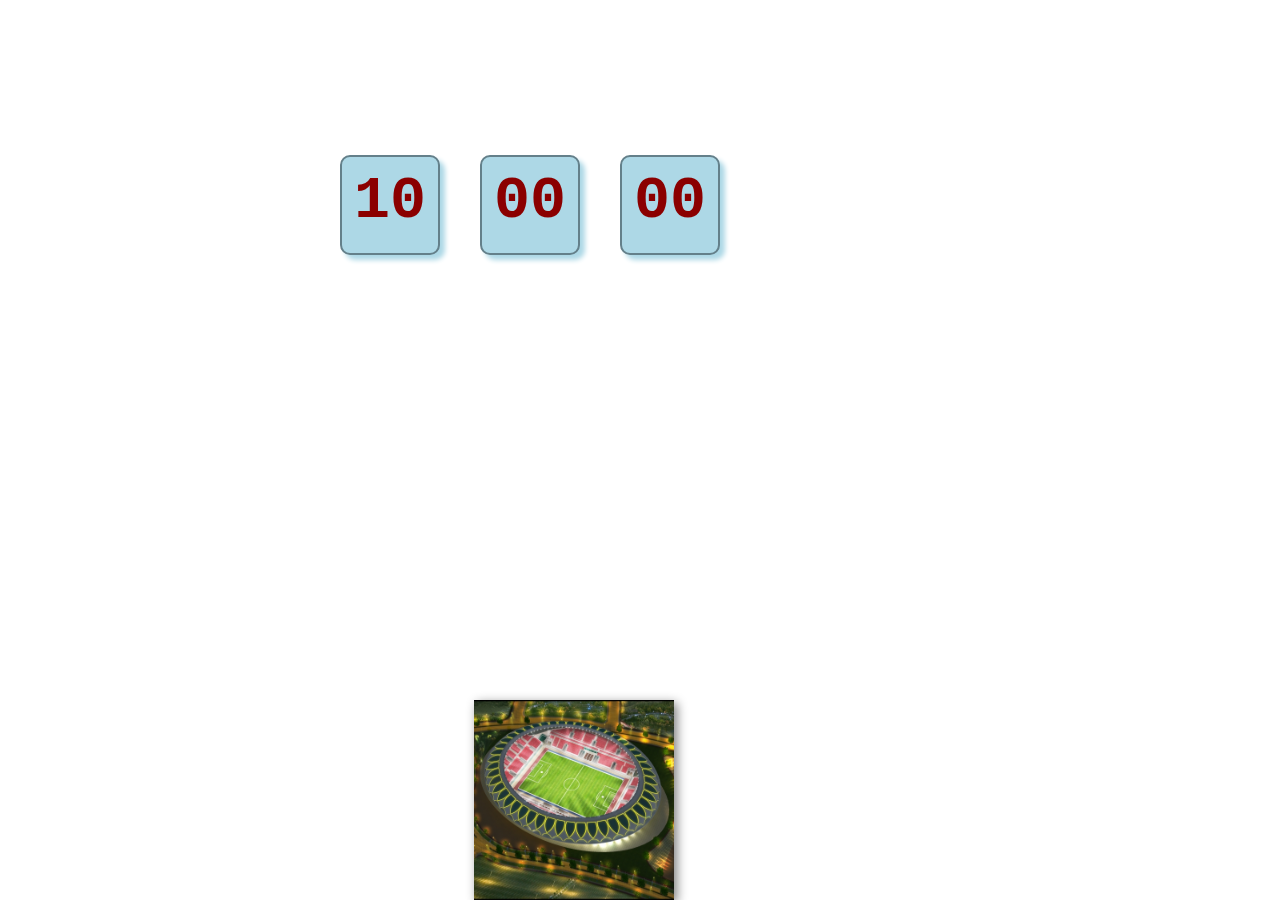
<file: index.html>
<html>
    <script src="index.js">
    </script>
    <link href="index.css" rel="stylesheet">
    <body>
        <div id="timer">
            <div class="timeblock" id="hours">10</div>
            <div class="timeblock" id="minutes">00</div>
            <div class="timeblock" id="seconds" onclick="clearfun()">00</div>
        </div>
        <div id="slideshow">
            <img src="stadium1.jpg">
        </div>
    </body>
</html>
</file>
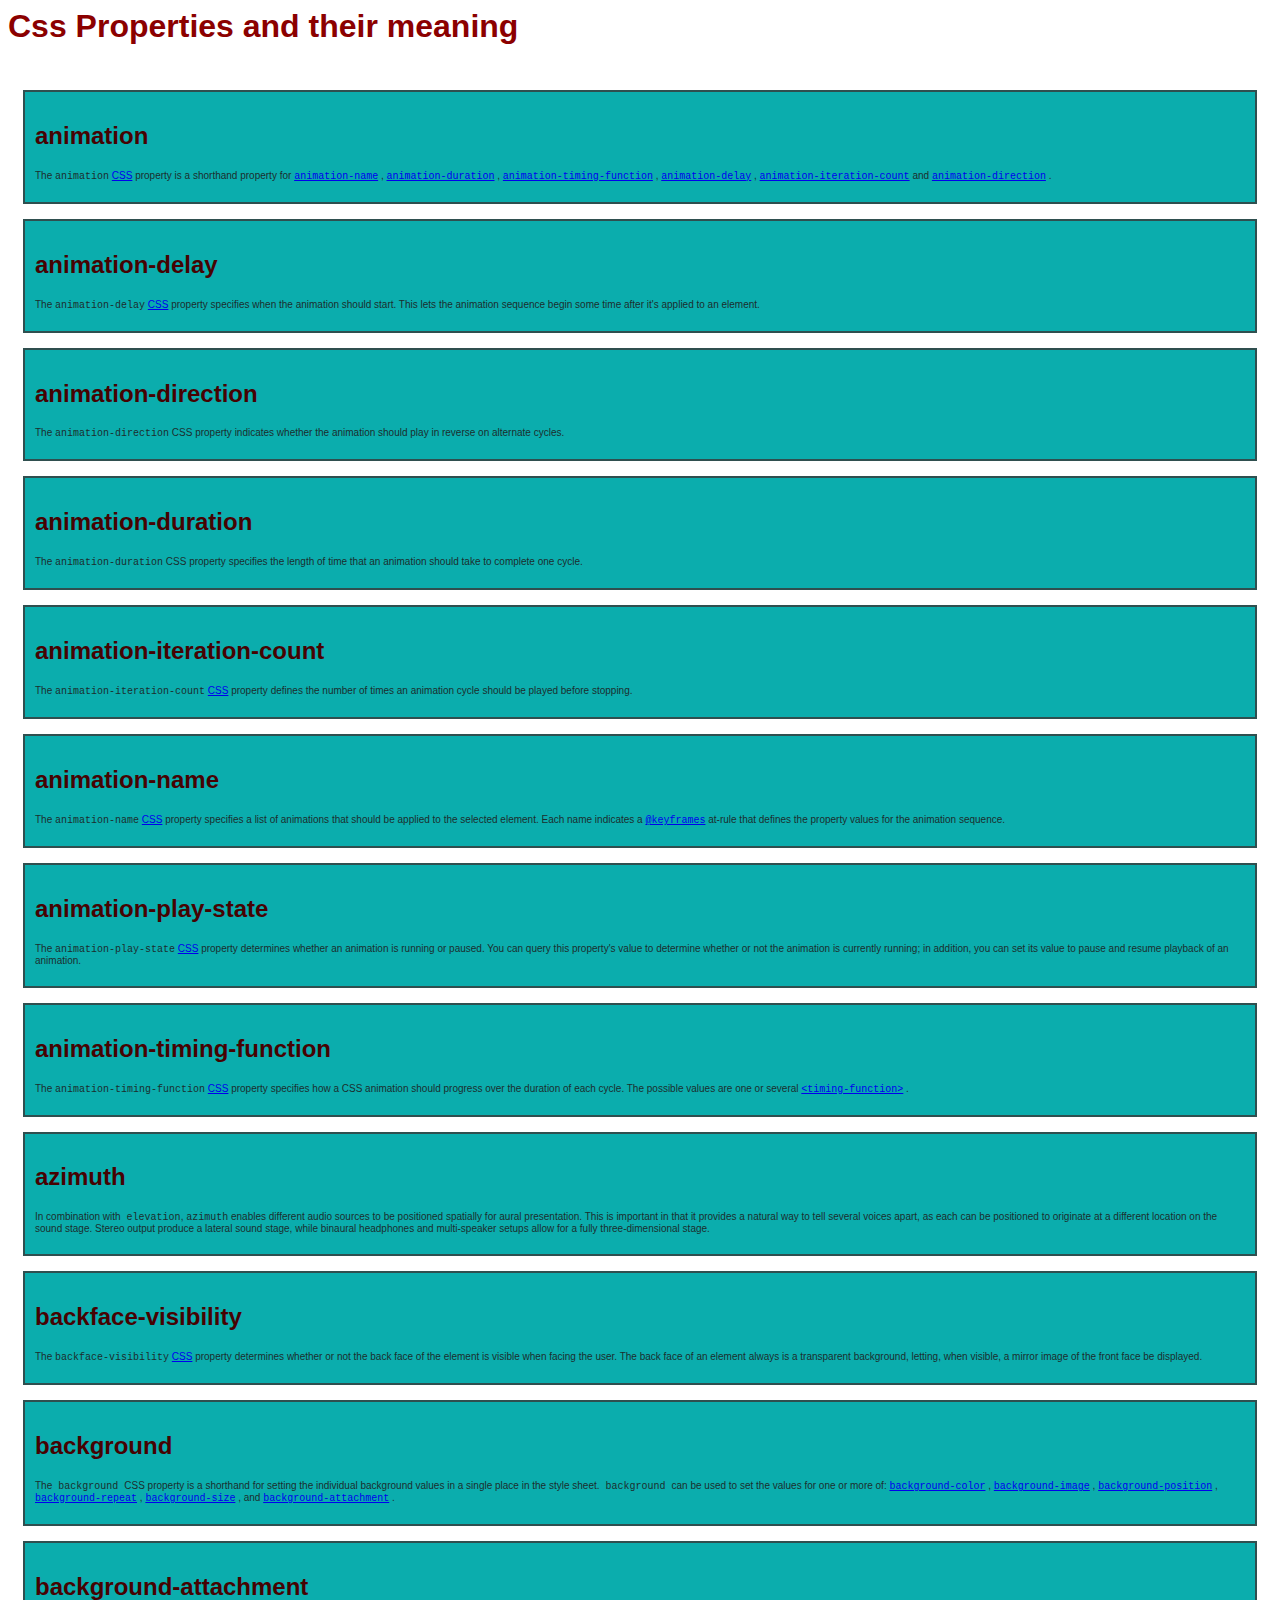
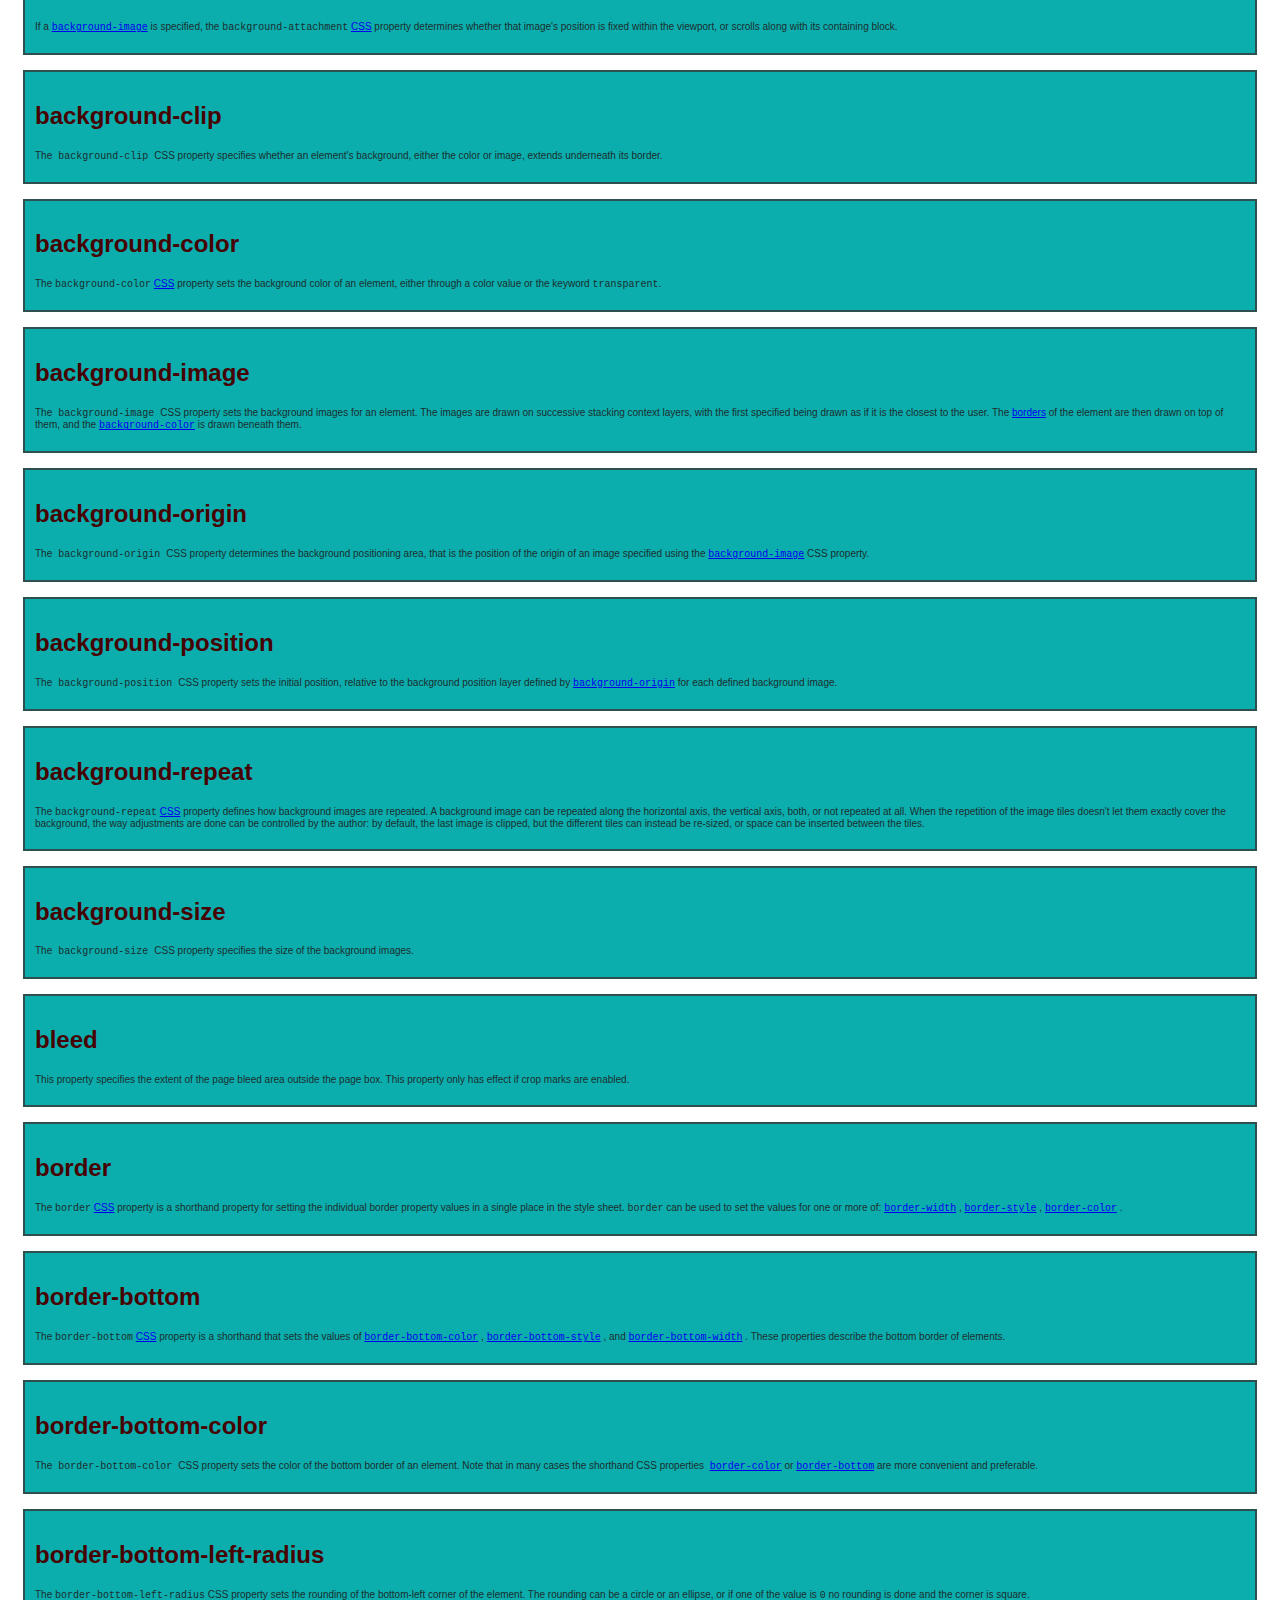
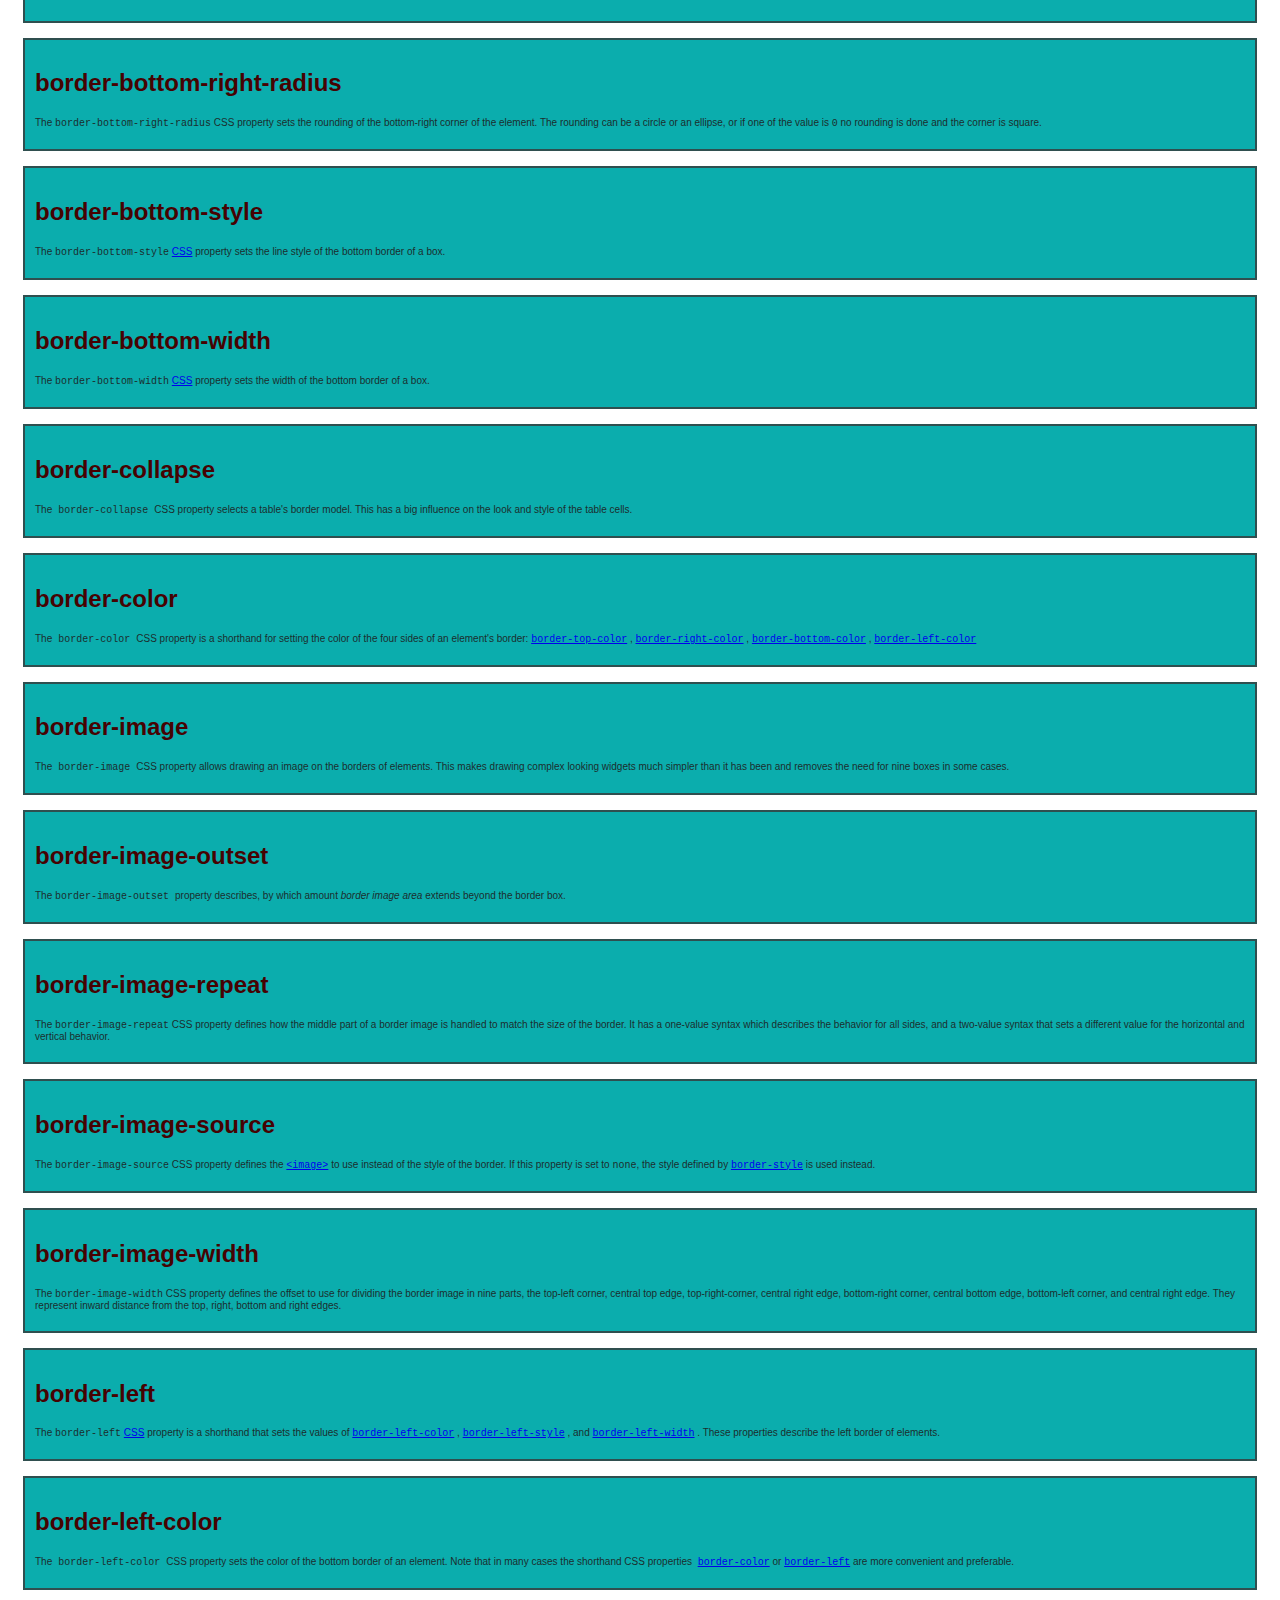
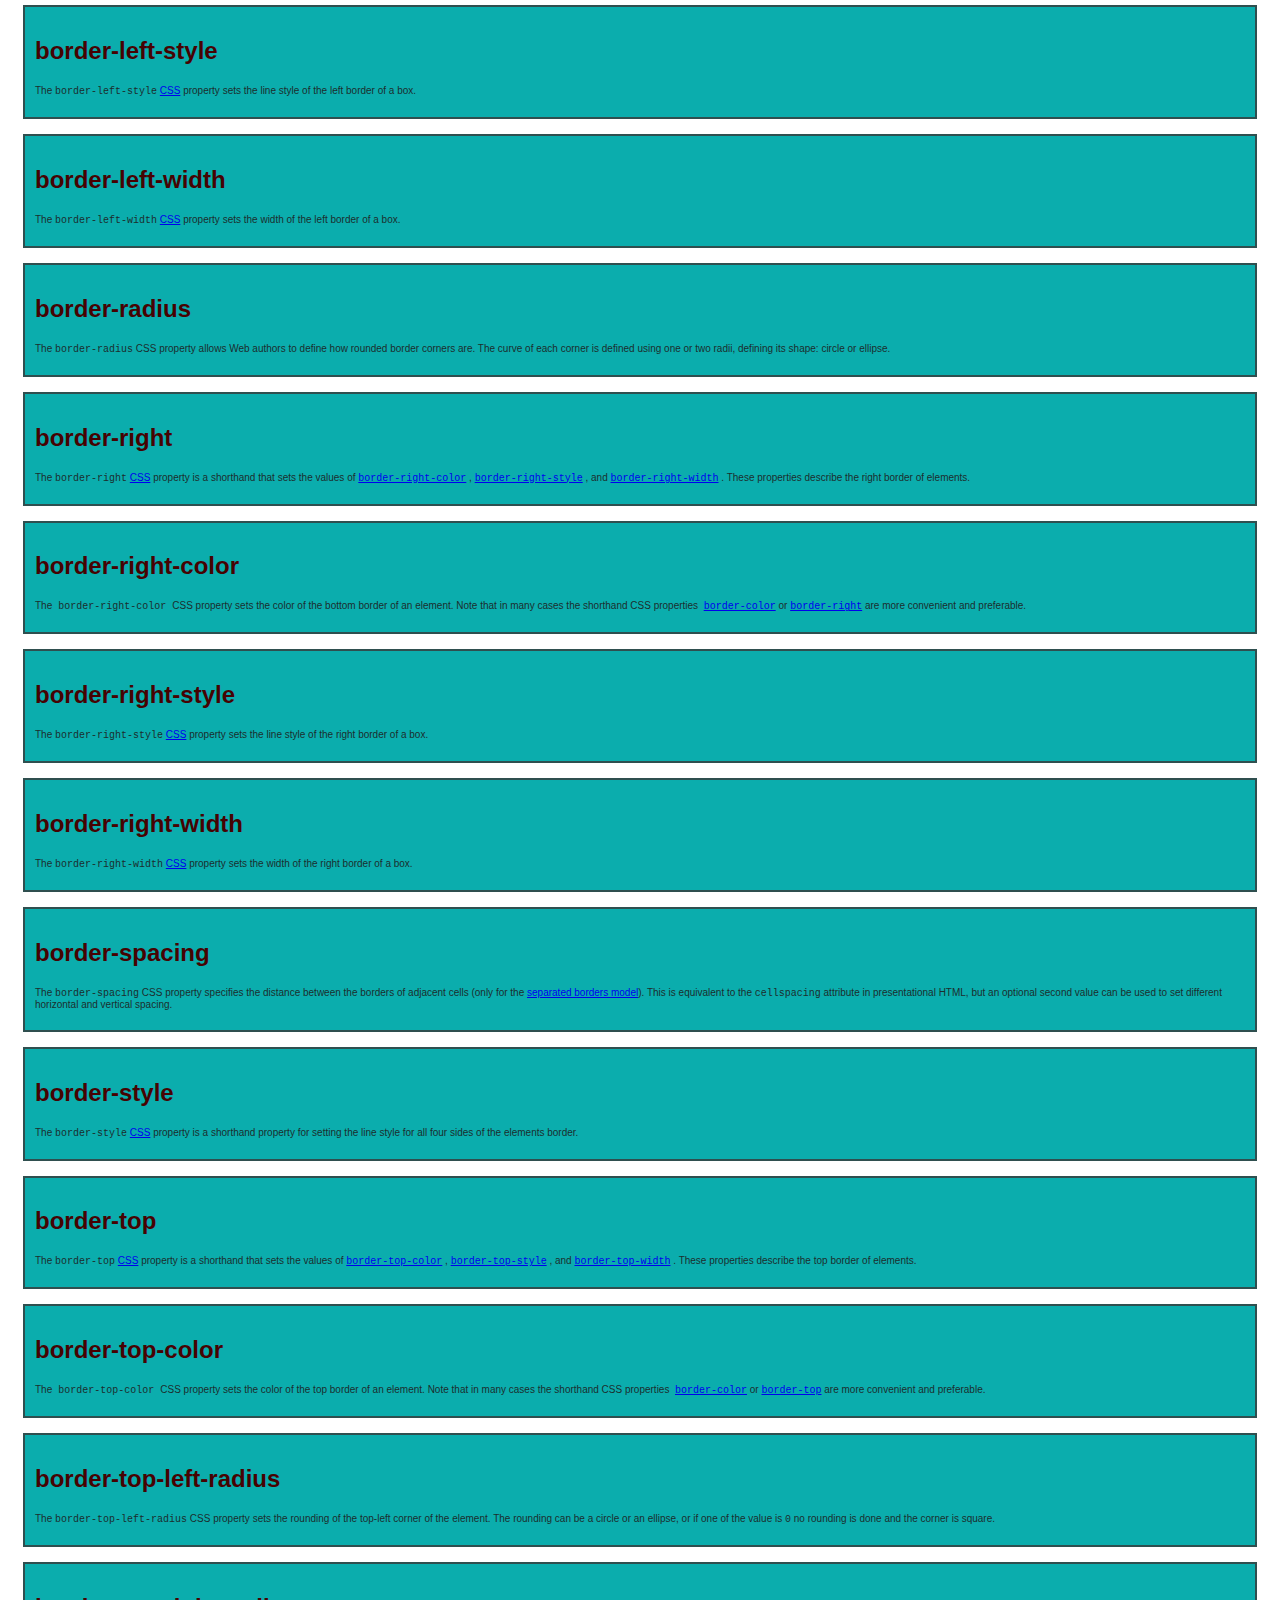
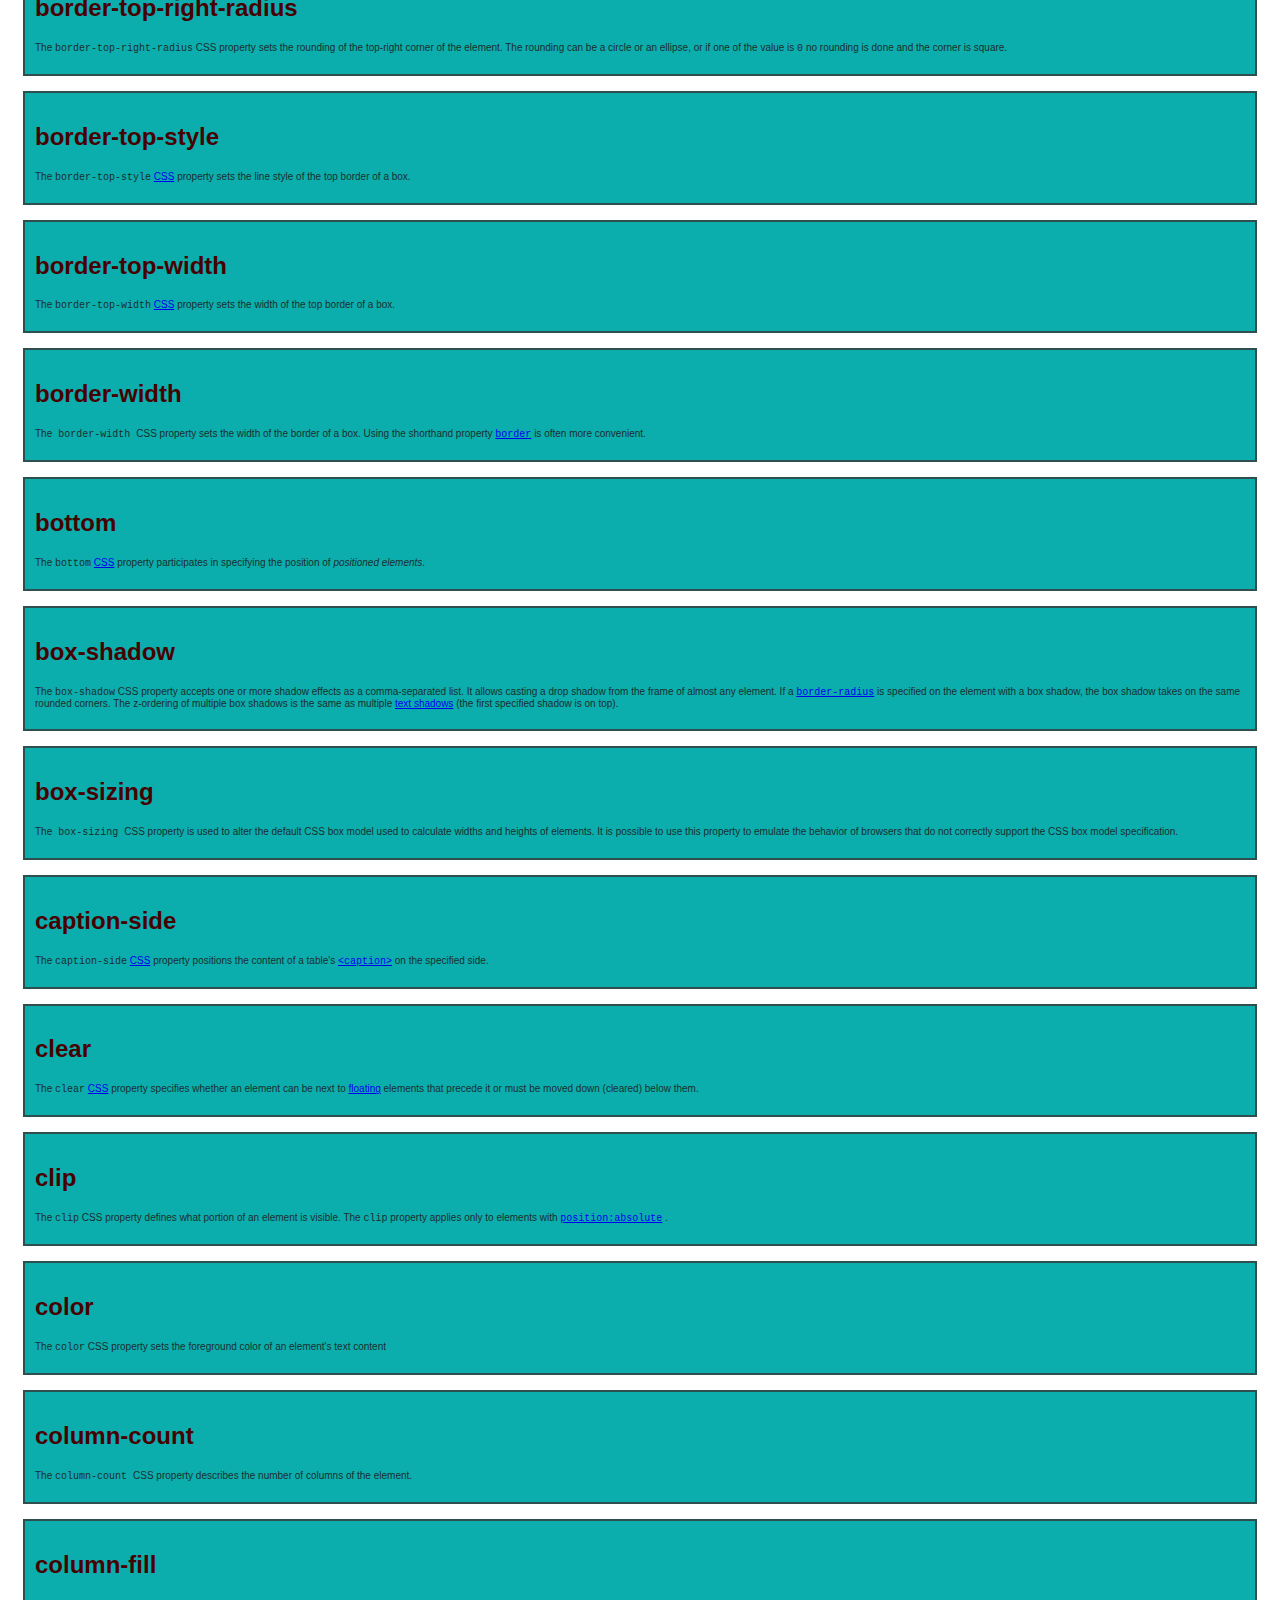
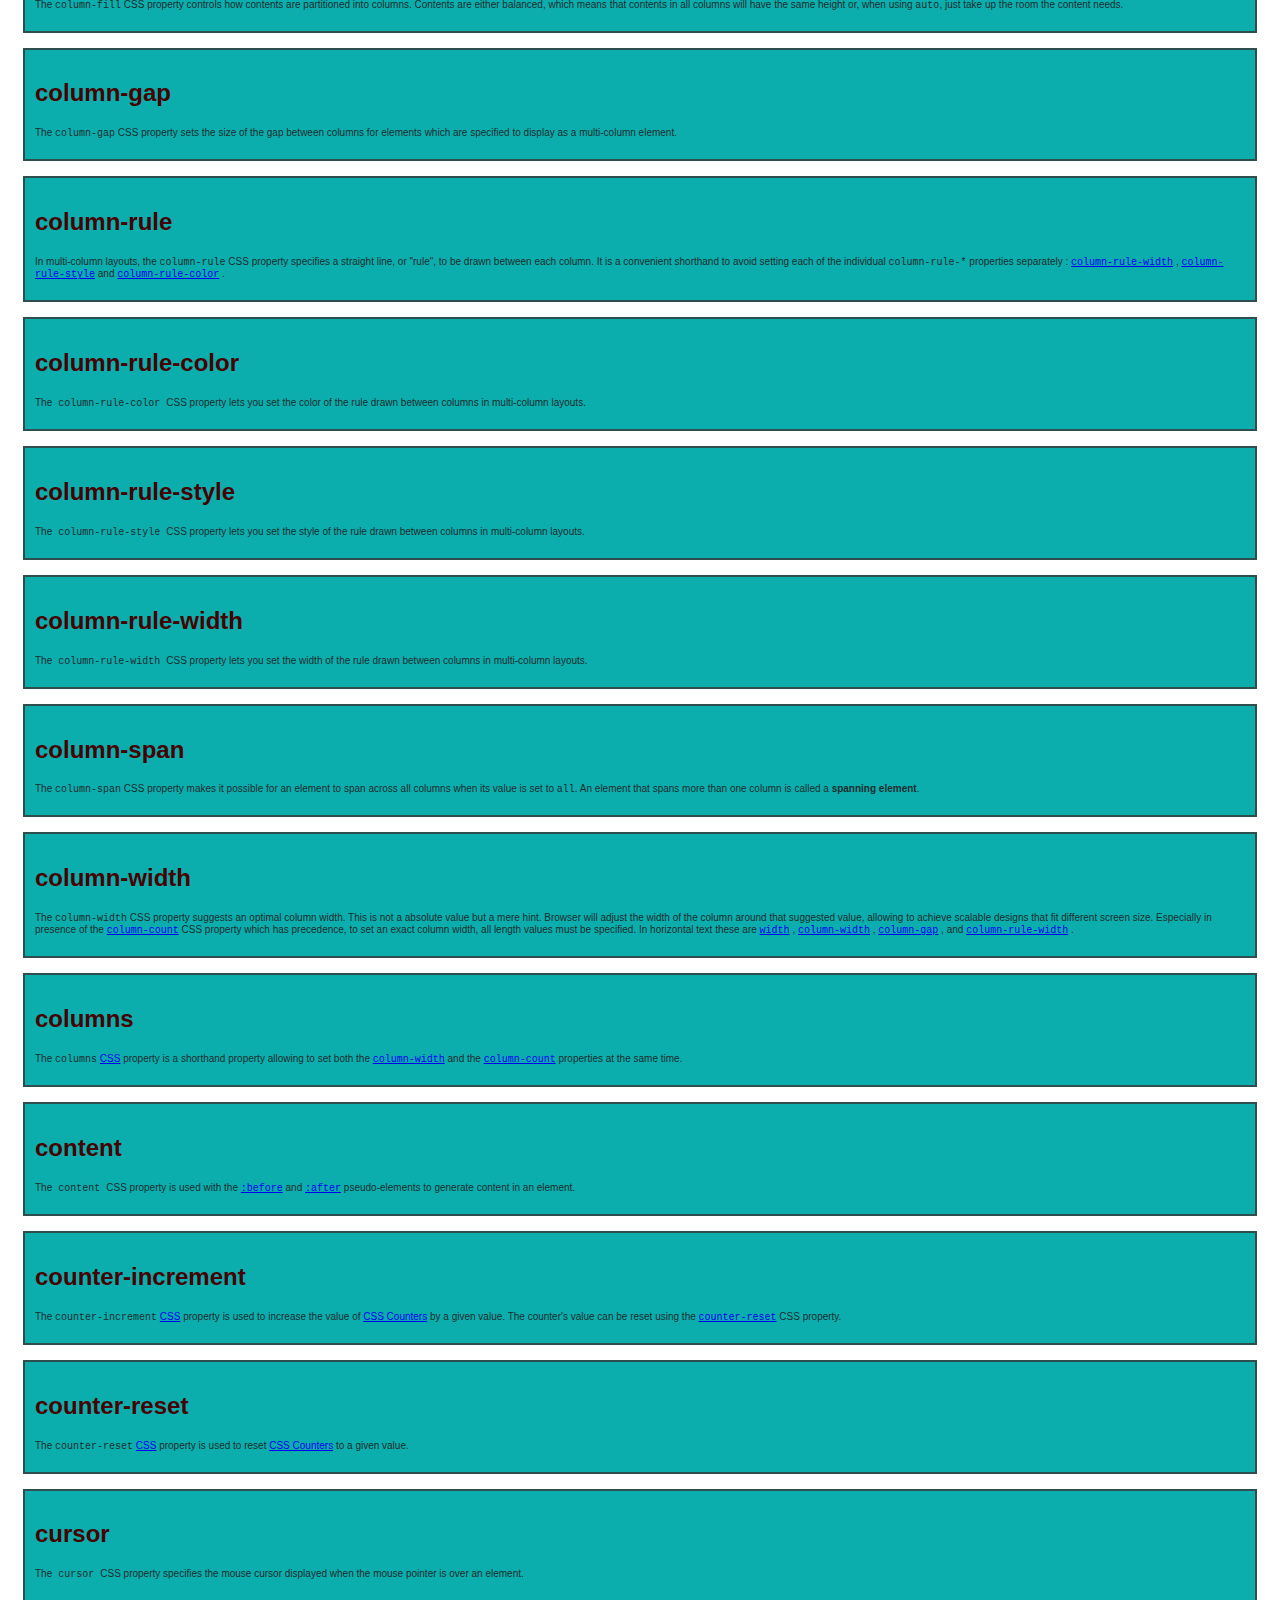
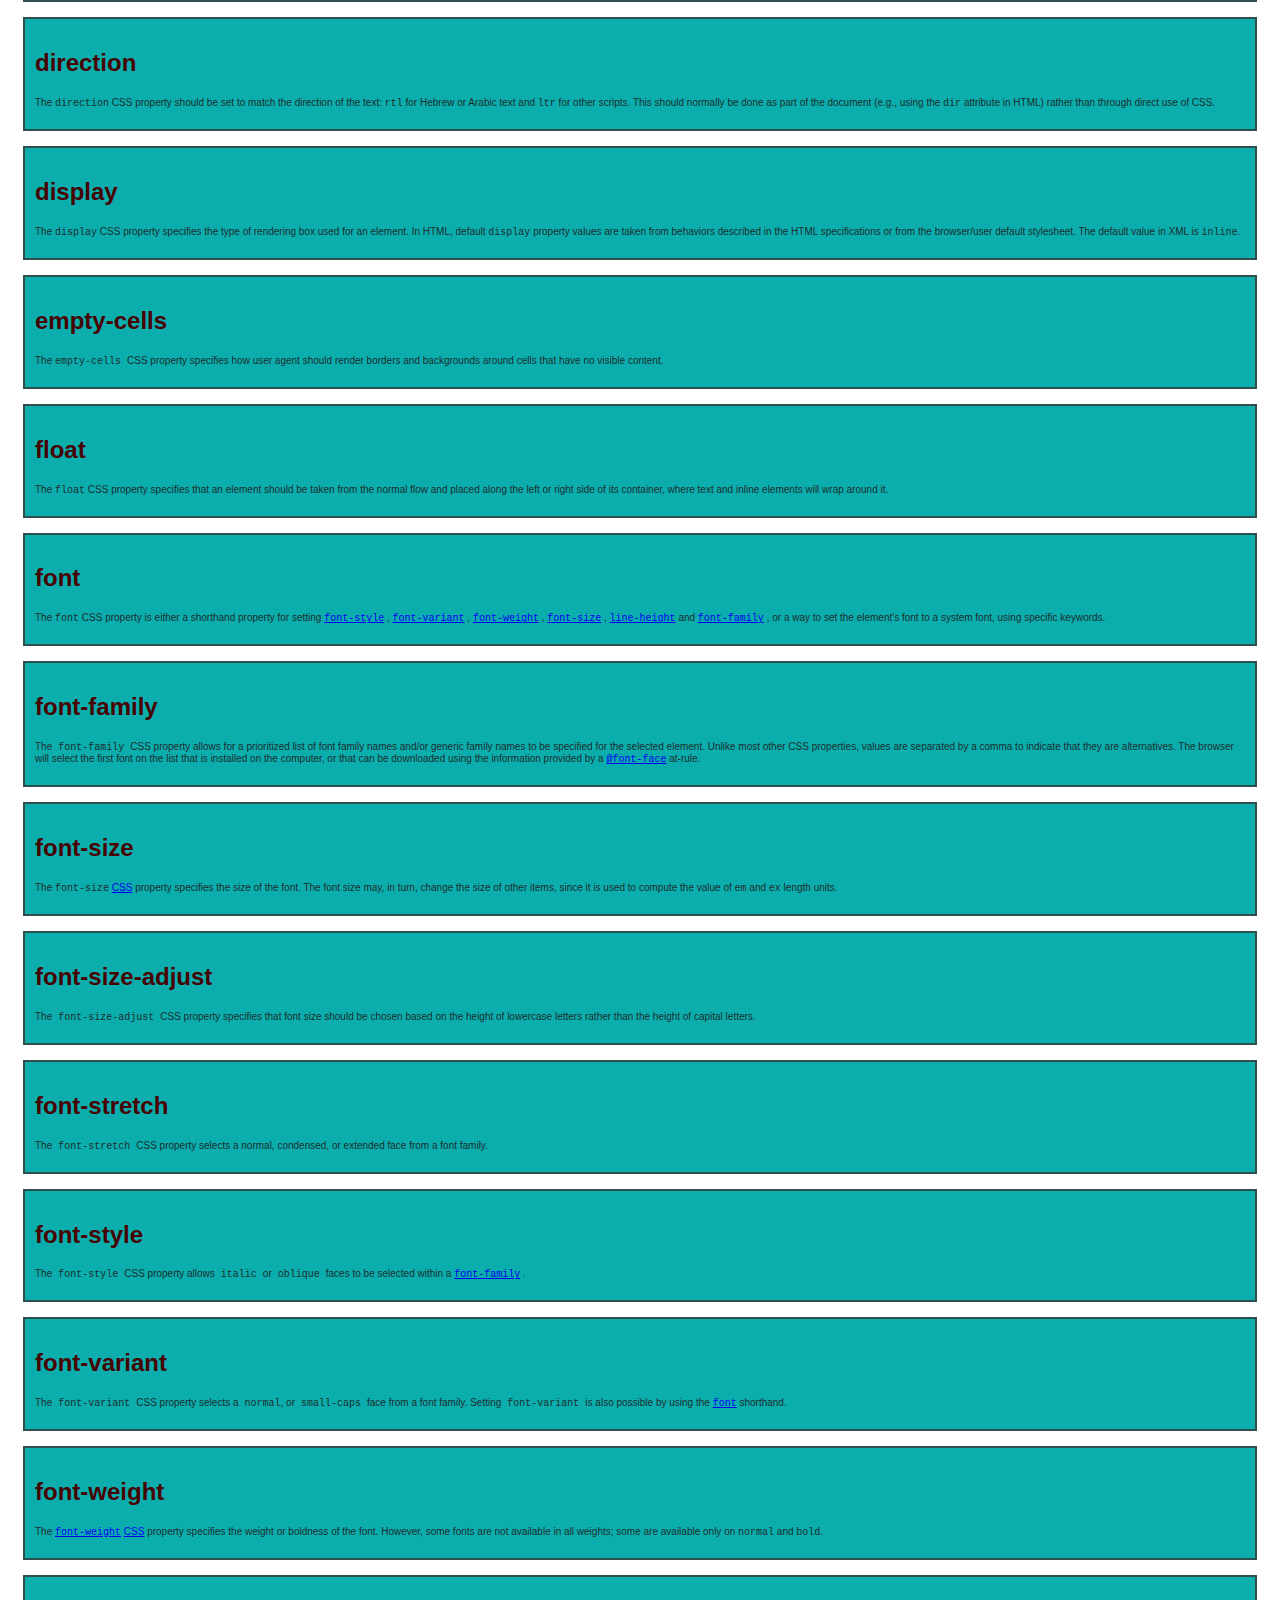
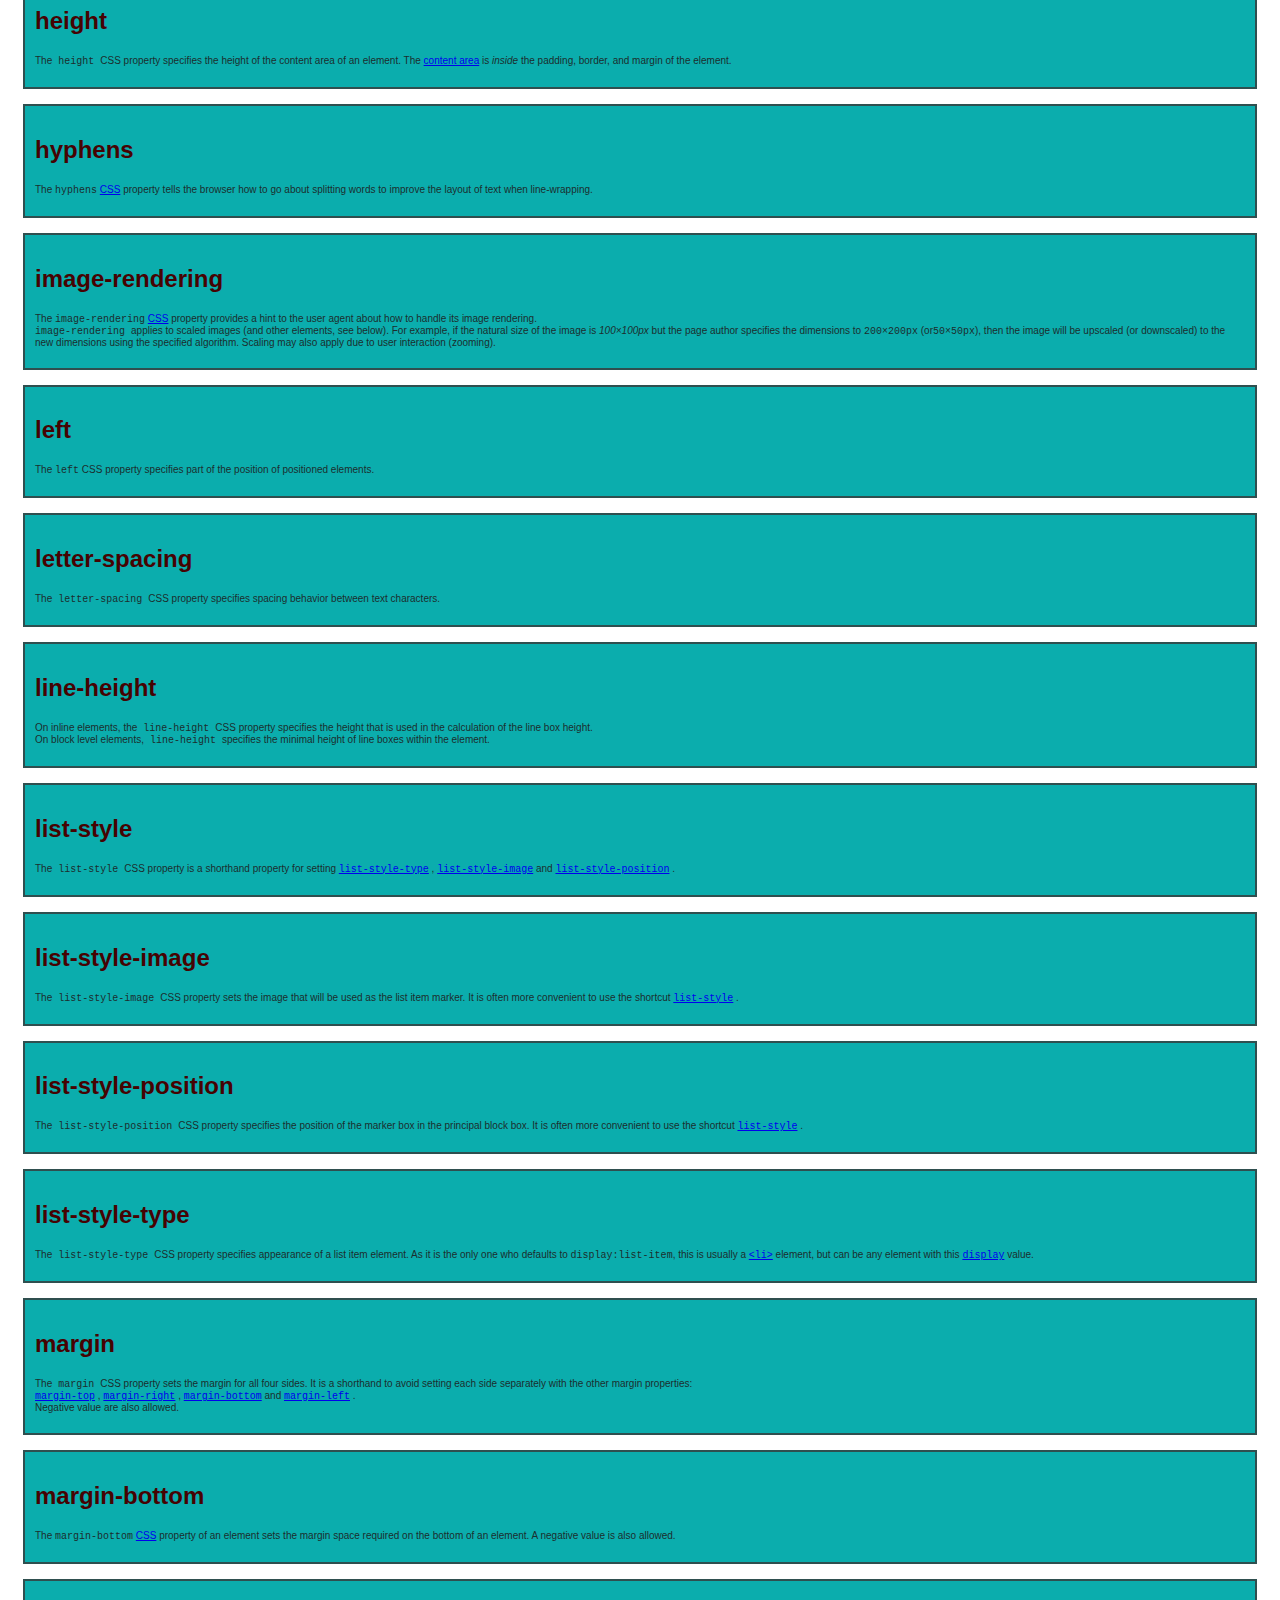
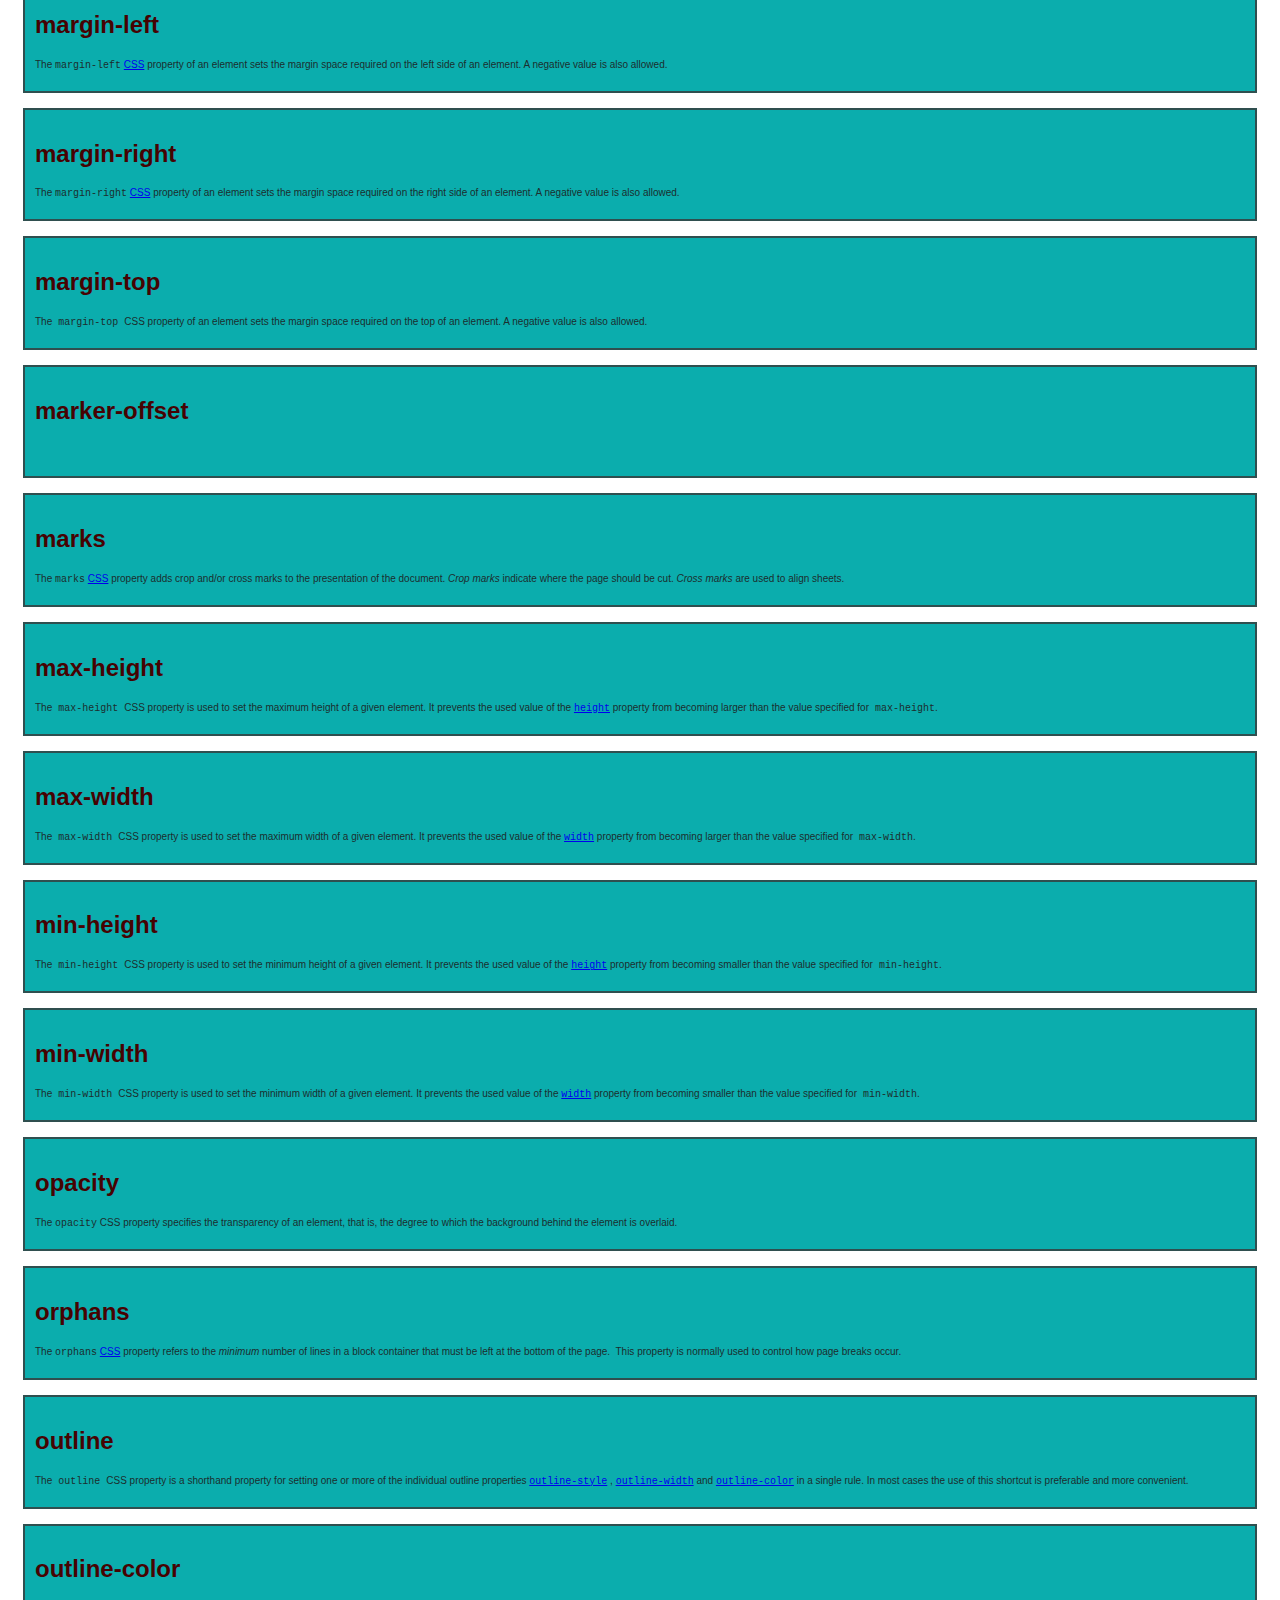
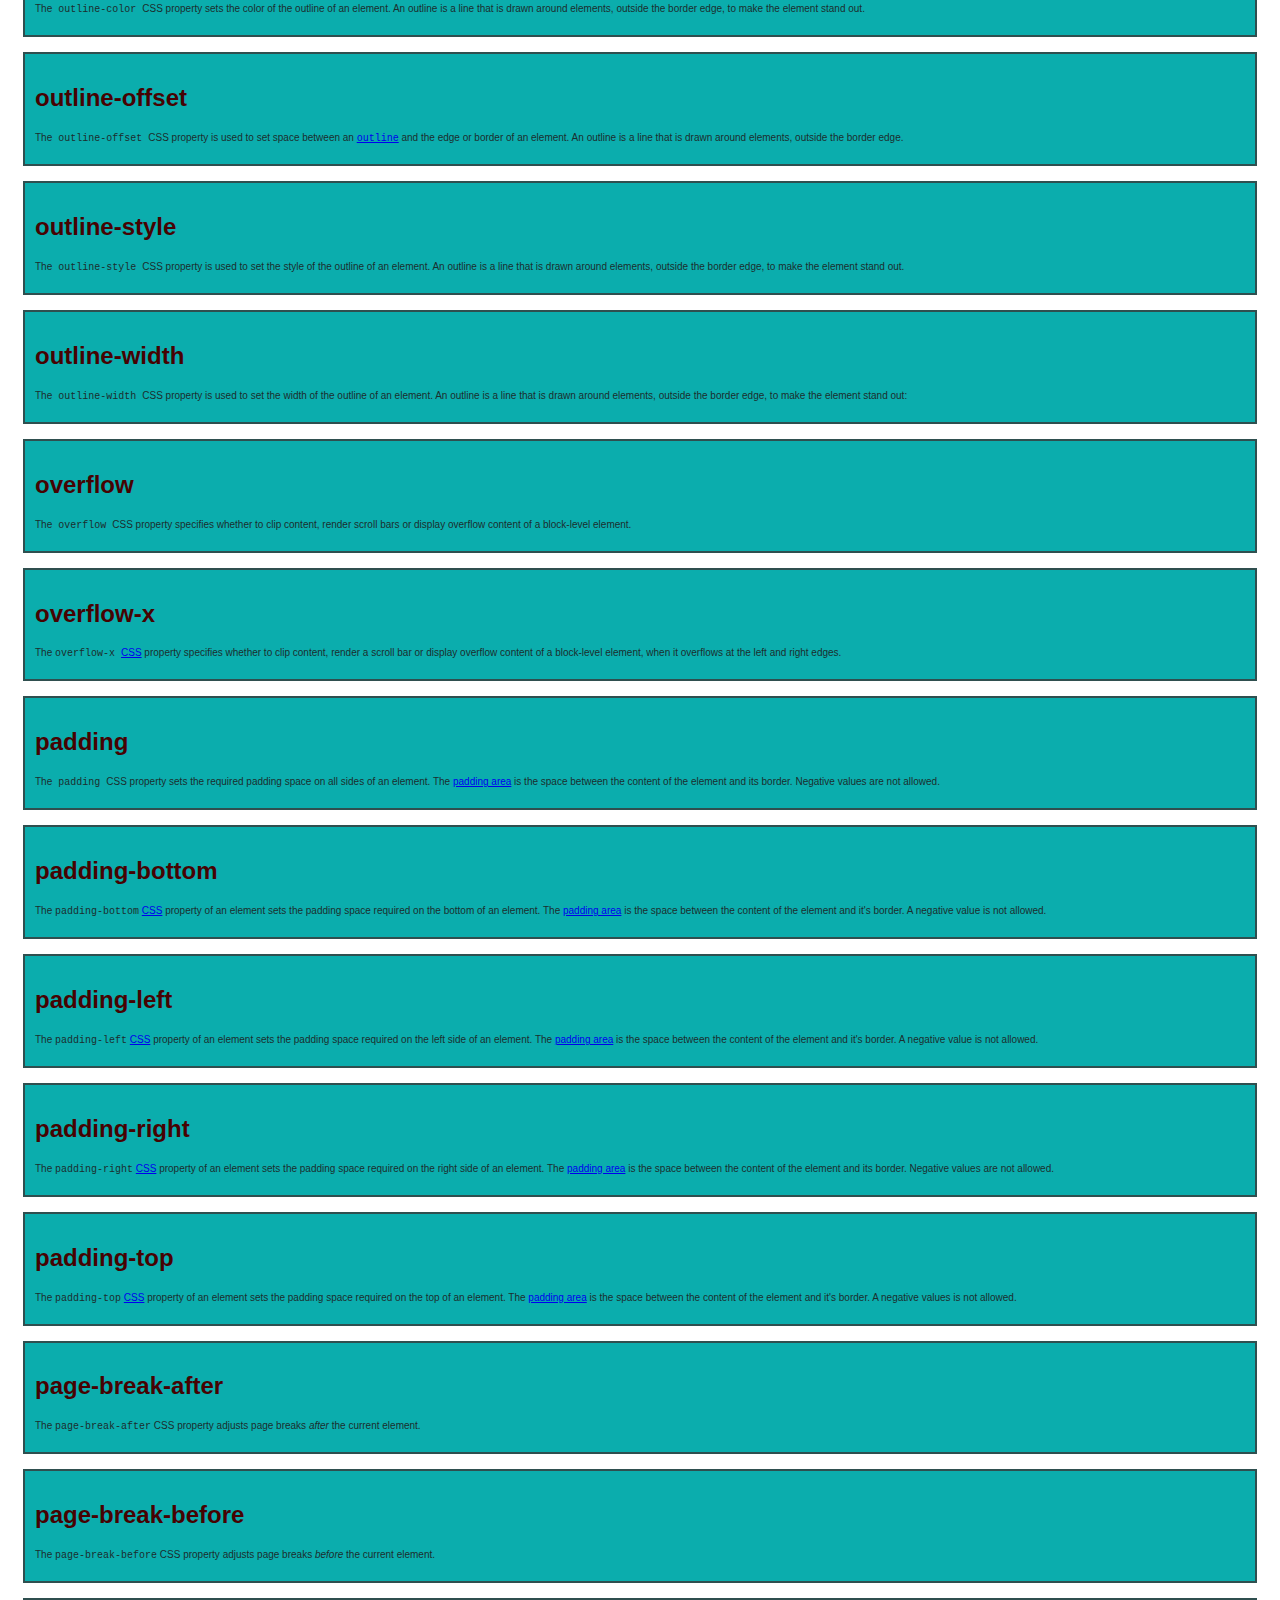
<file: playwithcss.html>
<html>
    <head>
        <title>Css Demo</title>
        <script src="jquery-3.6.0.min.js"></script>
        <script src="pro.js"></script>
        <link href="pro.css" rel="stylesheet">
    </head>
    <body>
        <h1>Css Properties and their meaning</h1>
        <div id="props">
                
        </div>
    </body>
</html>
</file>
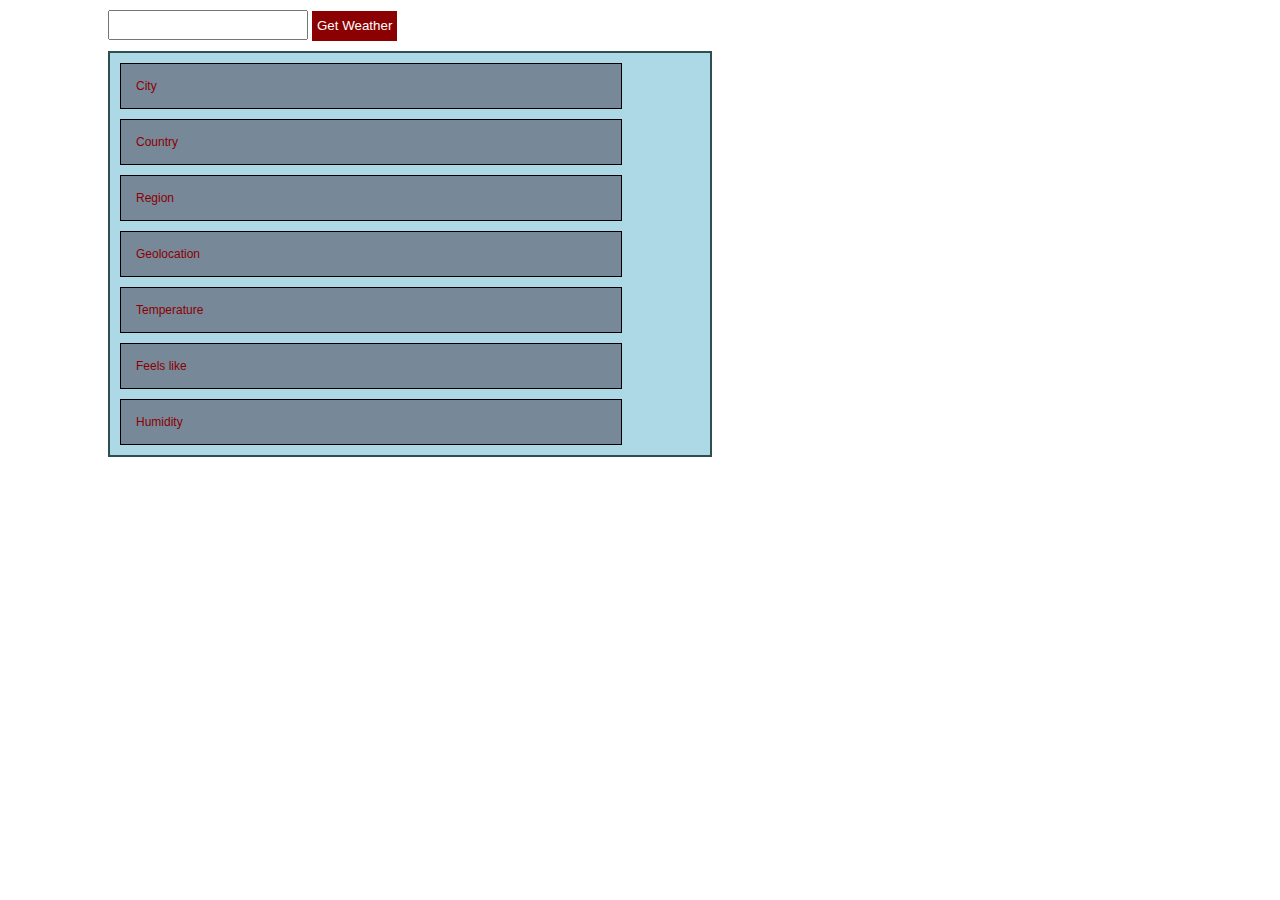
<file: Weather.html>
<html>
    <head>
        <script src="jquery-3.6.0.min.js"></script>
        <script src="Weather.js"></script>
        <link href="Weather.css" rel="stylesheet">
    </head>
    <body>
        <div id="form">
            <input type="text" id="city">
            <button id="getweather">Get Weather</button>
        </div>
        <div id="result">
           <div class="row"> 
               <div class="header">City</div>
               <div class="value" id="cityresult"></div>
           </div>
           <div class="row"> 
            <div class="header" >Country</div>
            <div class="value" id="countryresult"></div>
        </div>
        <div class="row"> 
            <div class="header" >Region</div>
            <div class="value" id="regionresult"></div>
        </div>
        <div class="row"> 
            <div class="header">Geolocation</div>
            <div class="value" id="georesult"></div>
        </div>
        <div class="row"> 
            <div class="header">Temperature</div>
            <div class="value" id="tempresult"></div>
        </div>
        <div class="row"> 
            <div class="header">Feels like</div>
            <div class="value" id="feelresult"></div>
        </div>
        <div class="row"> 
            <div class="header">Humidity</div>
            <div class="value" id="humidity"></div>
        </div>
        </div>

    </body>
</html>
</file>
<file: index.css>
#timer{
    position: fixed;
    overflow: hidden;
    top: 15%;
    left: 25%;
}
.timeblock{
    border-radius: 10px;
    box-shadow: 5px 5px 5px lightblue;
    border: 2px solid rgb(100, 128, 138);
    background-color: lightblue;
    color: darkred;
    float: left;
    margin:20px;
    padding: 10px;
    box-sizing: border-box;
    height: 100px;
    width: 100px;
    font-family: 'Courier New', Courier, monospace;
    font-size: 60px;
    text-align:  center;
    font-weight: bolder;
}

#slideshow{
    position: fixed;
    bottom:0px;
    left: 37%;
    height: 200px;
    width: 200px;
    box-shadow: 3px 3px 10px gray;
}

#slideshow img{
    height: 100%;
    width: 100%;
}
</file>
<file: pro.css>
h1{
    font-family: 'Gill Sans', 'Gill Sans MT', Calibri, 'Trebuchet MS', sans-serif;
    color:darkred;
    margin-bottom: 30px;
}

#props{
    overflow: hidden;
}

#props .content{
    border: 2px solid darkslategray;
    background-color: rgb(11, 173, 173);
    margin: 15px;
    padding: 10px;
}

#props .content h2{
    color: rgb(70, 2, 2);
    font-family: 'Gill Sans', 'Gill Sans MT', Calibri, 'Trebuchet MS', sans-serif
}

#props .content p{
    color: rgb(28, 46, 46);
    font-family:Arial, Helvetica, sans-serif;
    font-size: 10px;
}
</file>
<file: Weather.css>
#form{
    margin: 10px;
    margin-left: 100px;
}

#form input[type="text"]{
    font-family:'Gill Sans', 'Gill Sans MT', Calibri, 'Trebuchet MS', sans-serif;
    color: darkred;
    height:30px;
    width: 200px;
    font-size: 14px;
}
#form button{
    height: 30px;
    padding: 5px;
    text-align:center;
    background-color: darkred;
    border: none;
    color:white;
}

}
#form button:hover{
    height: 30px;
    padding: 5px;
    text-align:center;
    background-color: black;
    border: none;
    color:white;
}

#result{
    width: 600px;
    margin-left: 100px;
    overflow: hidden;
    border: 2px solid darkslategray;
    background-color:  lightblue;

}

#result .row{
    padding: 10px;
    margin: 10px;
    border: 1px solid black;
    background-color: lightslategray;
    color: rgb(2, 2, 41);
    width: 80%;
    overflow: hidden;
}

#result .row .header{
    font-family: 'Gill Sans', 'Gill Sans MT', Calibri, 'Trebuchet MS', sans-serif;
    color: darkred;
    font-size: 12px;
    float: left;
    width: 40%;
    padding: 5px;
}


#result .row .value{
    font-family: 'Gill Sans', 'Gill Sans MT', Calibri, 'Trebuchet MS', sans-serif;
    color: rgb(181, 252, 16);
    font-size: 12px;
    float: left;
    width: 40%;
    padding: 5px;
}
</file>
